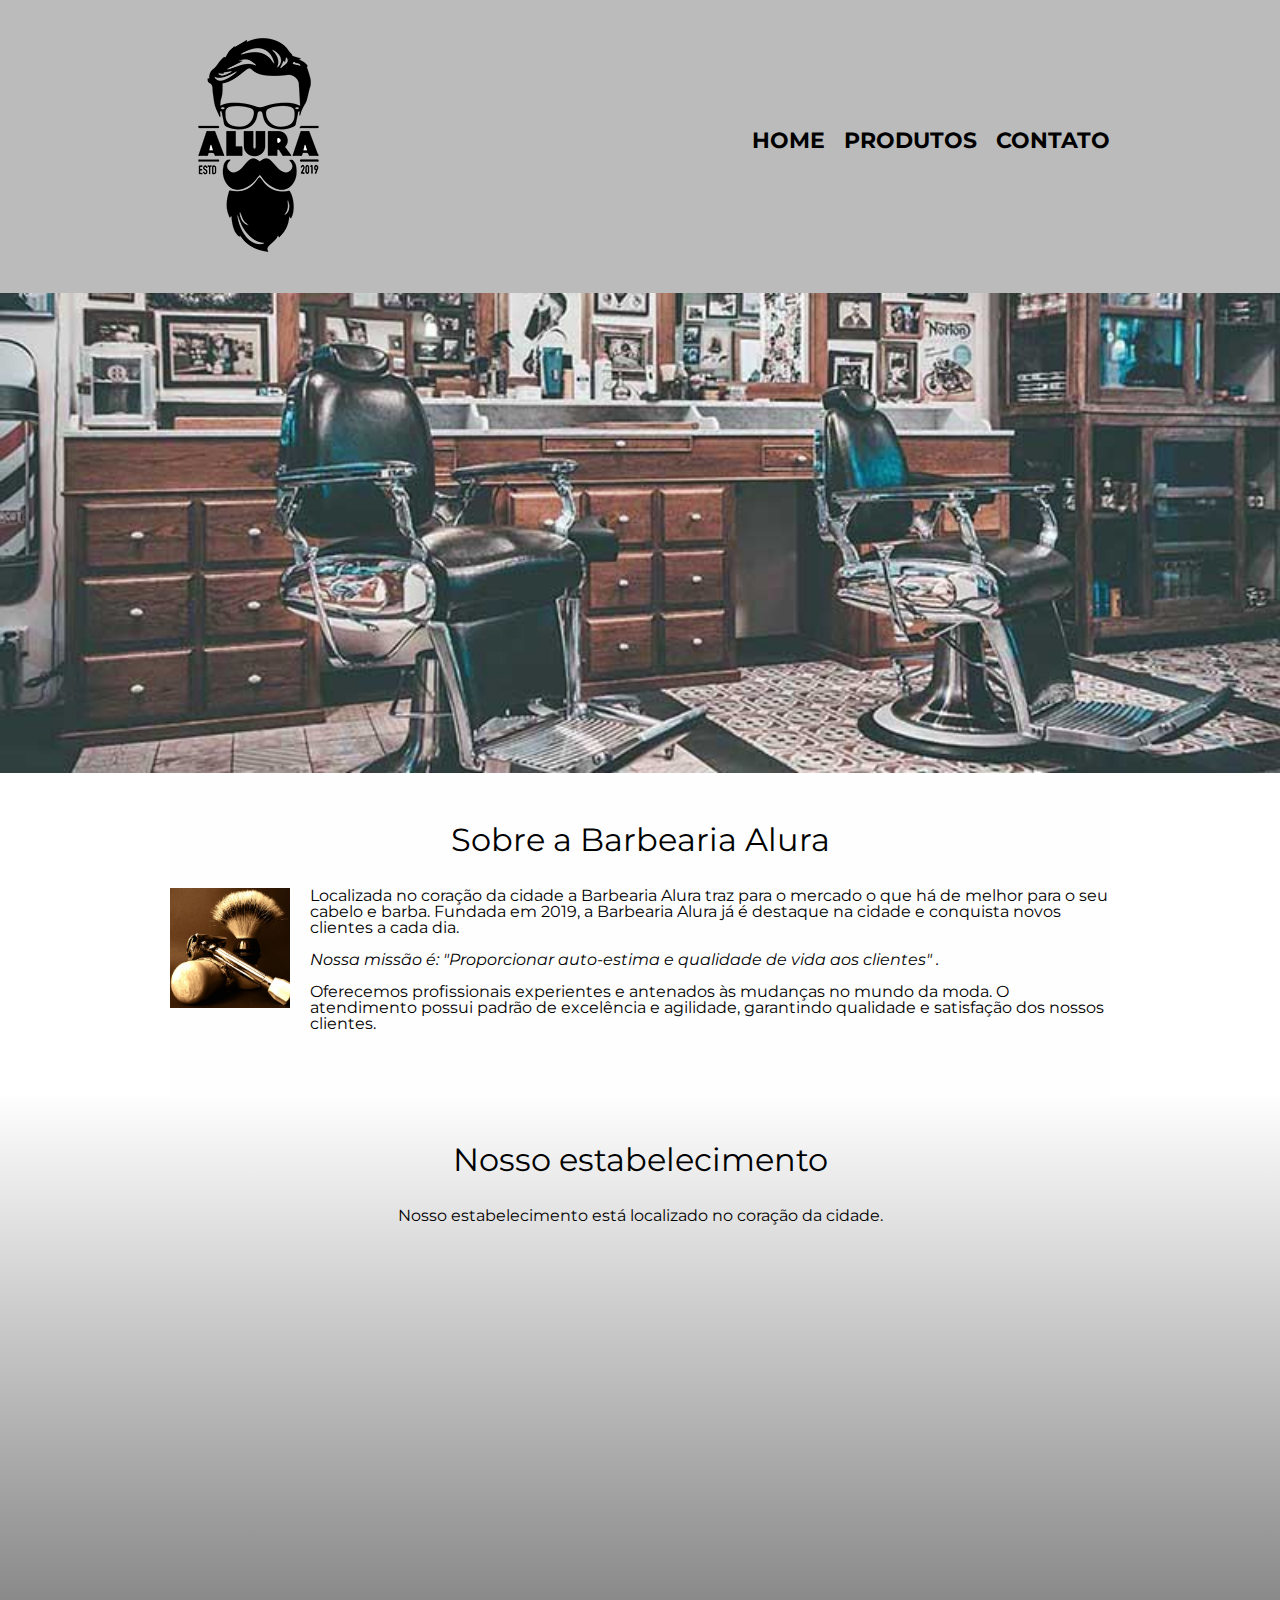
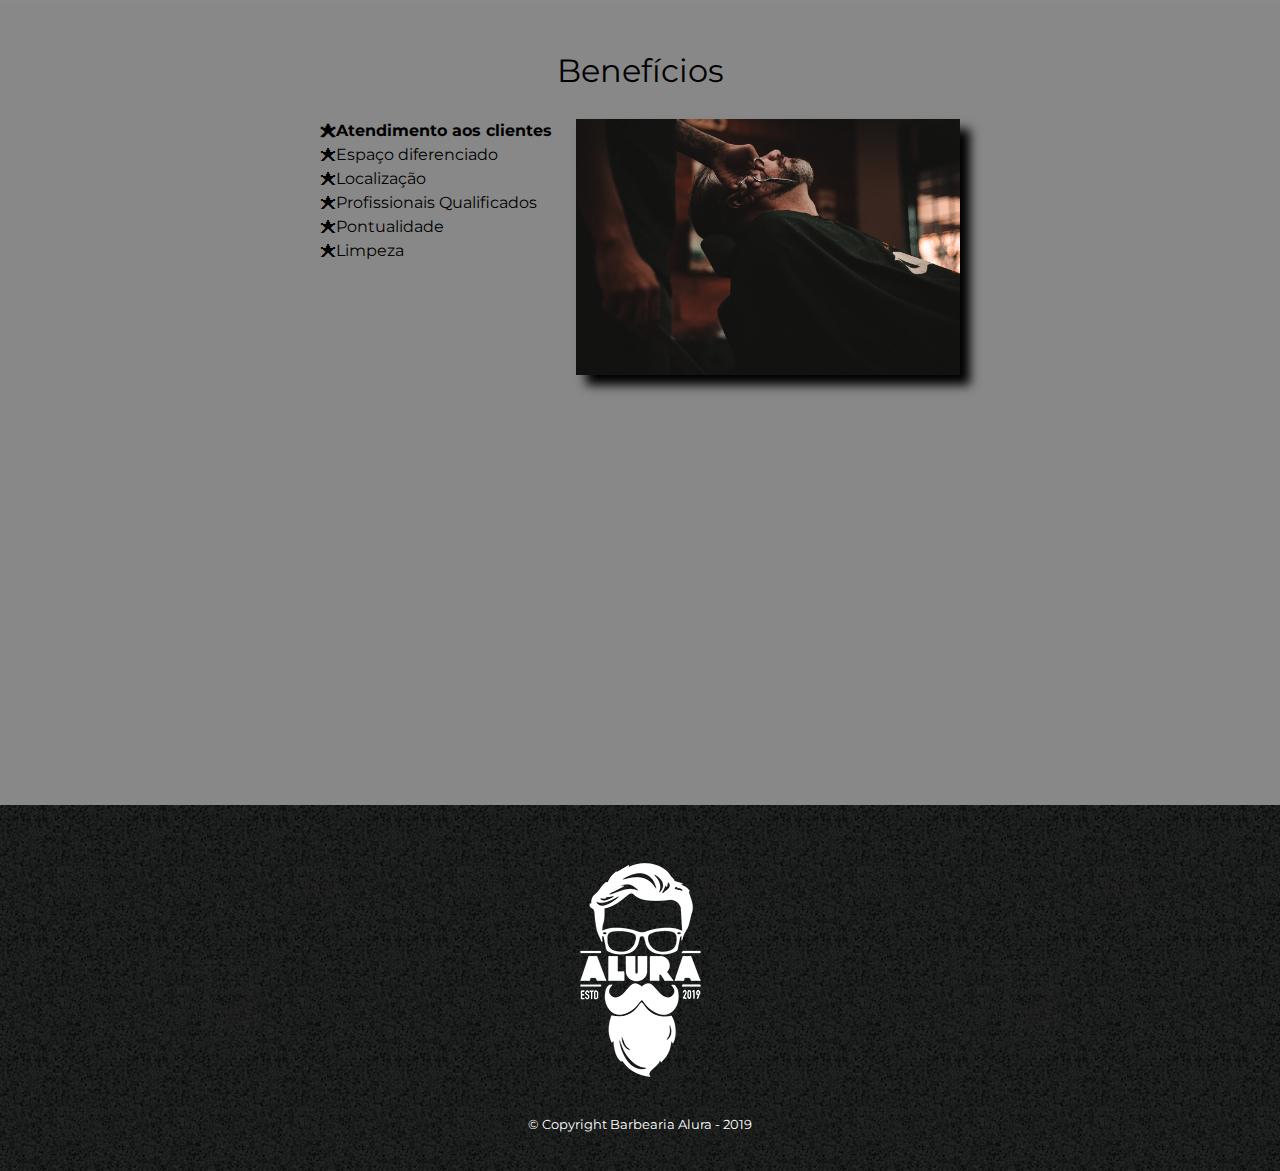
<file: index.html>
<!DOCTYPE html>
<html lang="pt-br">
  <head>
    <meta charset="UTF-8" />
    <meta name="viewport" content="width=device-width" />
    <title>Barbearia Alura</title>

    <link rel="stylesheet" href="reset.css" />
    <link rel="stylesheet" href="style.css" />
    <link
      href="https://fonts.googleapis.com/css?family=Montserrat&display=swap"
      rel="stylesheet"
    />
  </head>

  <body>
    <header>
      <div class="caixa">
        <h1><img src="logo.png" /></h1>
        <nav>
          <ul>
            <li><a href="index.html">Home</a></li>
            <li><a href="produtos.html">Produtos</a></li>
            <li><a href="contato.html">Contato</a></li>
          </ul>
        </nav>
      </div>
    </header>

    <img class="banner" src="banner.jpg" />

    <main>
      <section class="principal">
        <h2 class="titulo-principal">Sobre a Barbearia Alura</h2>

        <img
          class="utensilios"
          src="utensilios.jpg"
          alt="Utensilios de um barbeiro."
        />

        <p>
          Localizada no coração da cidade a
          <strong>Barbearia Alura</strong> traz para o mercado o que há de
          melhor para o seu cabelo e barba. Fundada em 2019, a Barbearia Alura
          já é destaque na cidade e conquista novos clientes a cada dia.
        </p>

        <p id="missao">
          <em
            >Nossa missão é:<strong>
              "Proporcionar auto-estima e qualidade de vida aos clientes" </strong
            >.</em
          >
        </p>

        <p>
          Oferecemos profissionais experientes e antenados às mudanças no mundo
          da moda. O atendimento possui padrão de excelência e agilidade,
          garantindo qualidade e satisfação dos nossos clientes.
        </p>
      </section>

      <section class="mapa">
        <h3 class="titulo-principal">Nosso estabelecimento</h3>
        <p>Nosso estabelecimento está localizado no coração da cidade.</p>

        <div class="mapa-conteudo">
          <iframe
            src="https://www.google.com/maps/embed?pb=!1m18!1m12!1m3!1d3656.4485981309026!2d-46.63465338549066!3d-23.58823936846952!2m3!1f0!2f0!3f0!3m2!1i1024!2i768!4f13.1!3m3!1m2!1s0x94ce5a2b2ed7f3a1%3A0xab35da2f5ca62674!2sCaelum%20-%20Escola%20de%20Tecnologia!5e0!3m2!1spt-BR!2sbr!4v1585172962684!5m2!1spt-BR!2sbr"
            width="100%"
            height="300"
            frameborder="0"
            style="border:0;"
            allowfullscreen=""
            aria-hidden="false"
            tabindex="0"
          ></iframe>
        </div>
      </section>

      <section class="beneficios">
        <h3 class="titulo-principal">Benefícios</h3>

        <div class="conteudo-beneficios">
          <ul class="lista-beneficios">
            <li class="itens">Atendimento aos clientes</li>
            <li class="itens">Espaço diferenciado</li>
            <li class="itens">Localização</li>
            <li class="itens">Profissionais Qualificados</li>
            <li class="itens">Pontualidade</li>
            <li class="itens">Limpeza</li>
          </ul>
          <img src="beneficios.jpg" class="imagem-beneficios" />
        </div>

        <div class="video">
          <iframe
            width="100%"
            height="315"
            src="https://www.youtube.com/embed/wcVVXUV0YUY"
            frameborder="0"
            allow="accelerometer; autoplay; encrypted-media; gyroscope; picture-in-picture"
            allowfullscreen
          ></iframe>
        </div>
      </section>
    </main>
    <footer>
      <img src="logo-branco.png" />
      <p class="copyright">&copy; Copyright Barbearia Alura - 2019</p>
    </footer>
  </body>
</html>
</file>
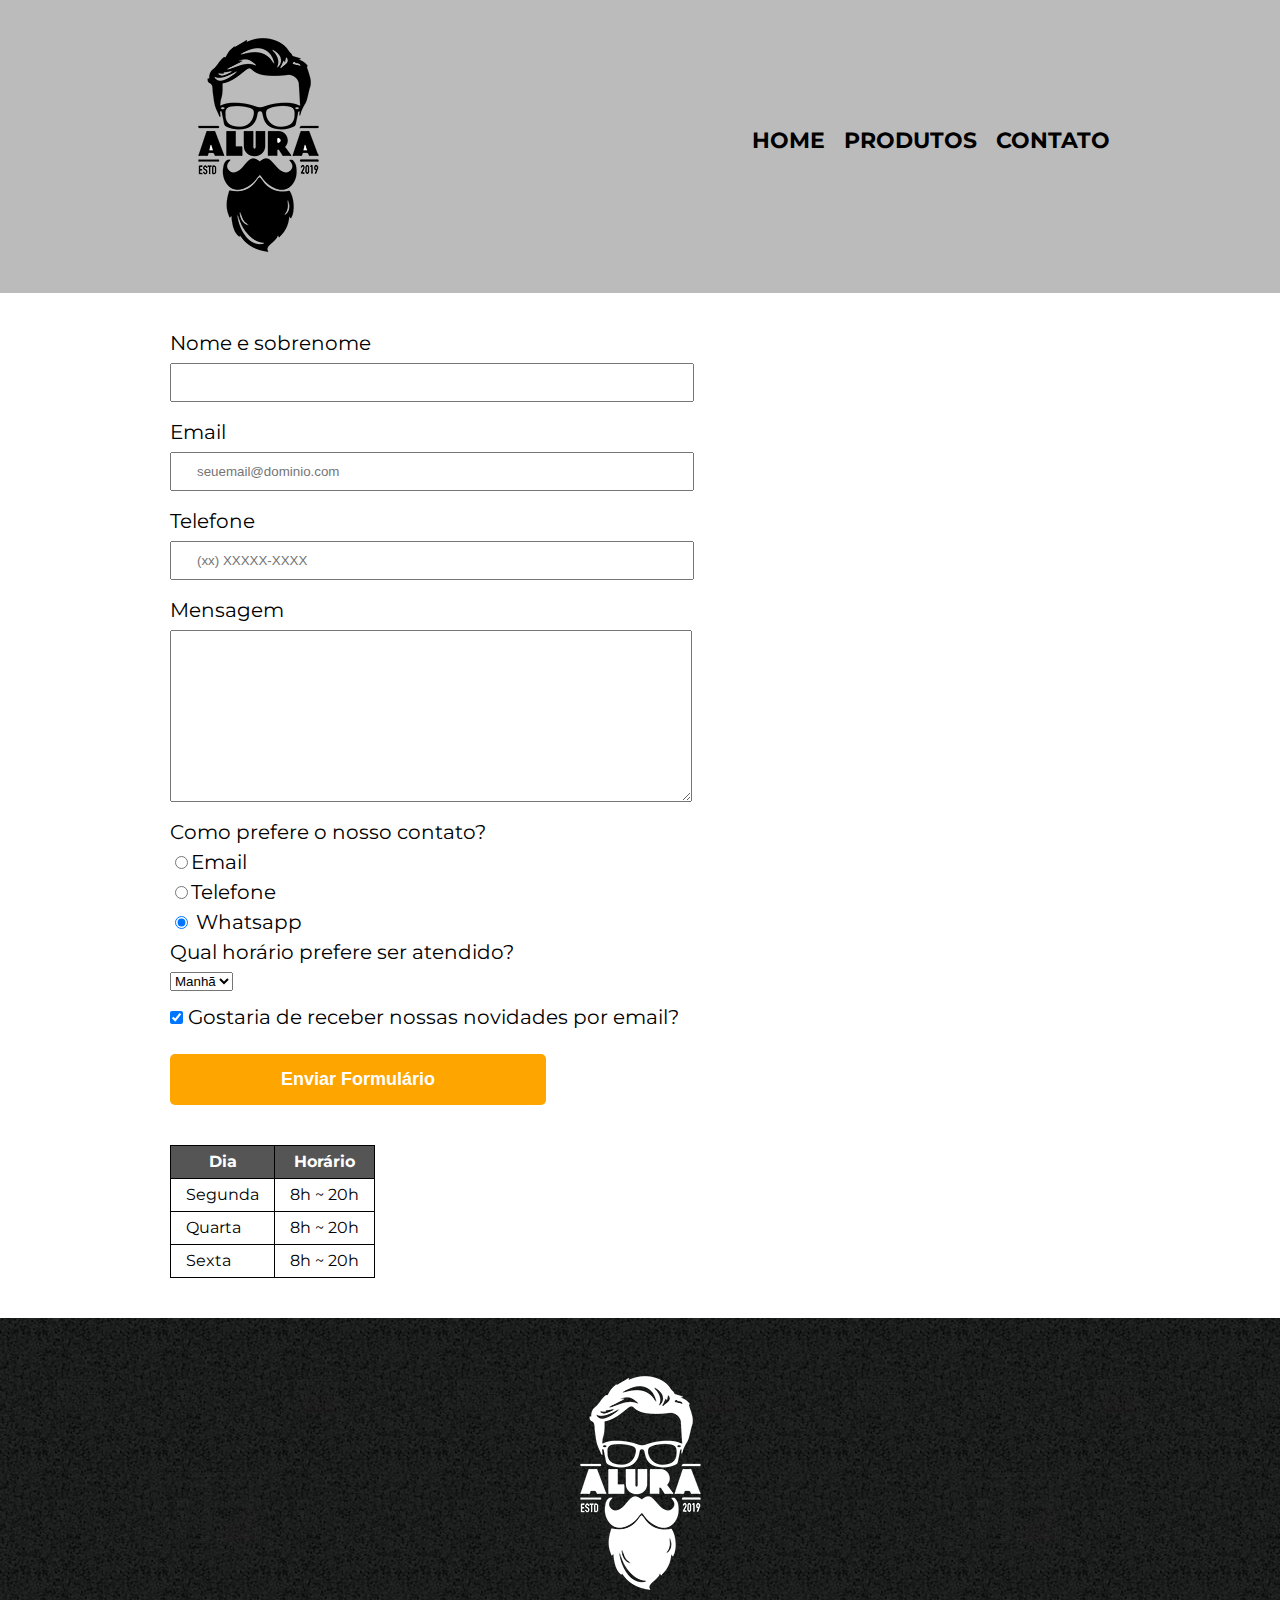
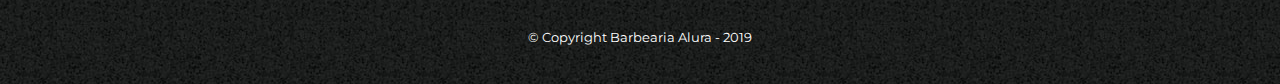
<file: contato.html>
<!DOCTYPE html>
<html>
  <head>
    <meta charset="utf-8" />
    <title>Contato - Barbearia Alura</title>
    <link rel="stylesheet" href="reset.css" />
    <link rel="stylesheet" href="style.css" />
  </head>

  <body>
    <header>
      <div class="caixa">
        <h1><img src="logo.png" alt="Logo da Barbearia Alura" /></h1>
        <nav>
          <ul>
            <li><a href="index.html">Home</a></li>
            <li><a href="produtos.html">Produtos</a></li>
            <li><a href="contato.html">Contato</a></li>
          </ul>
        </nav>
      </div>
    </header>

    <main class="principal-contato">
      <form>
        <label for="nomesobrenome">Nome e sobrenome</label>
        <input type="text" id="nomesobrenome" class="input-padrao" required />

        <label for="email">Email</label>
        <input
          type="email"
          id="email"
          class="input-padrao"
          required
          placeholder="seuemail@dominio.com"
        />

        <label for="telefone">Telefone</label>
        <input
          type="tel"
          id="telefone"
          class="input-padrao"
          required
          placeholder="(xx) XXXXX-XXXX"
        />

        <label for="mensagem">Mensagem</label>
        <textarea
          cols="70"
          rows="10"
          id="mensagem"
          class="input-padrao"
          required
        ></textarea>

        <fieldset>
          <legend>Como prefere o nosso contato?</legend>
          <label for="radio-email"
            ><input
              type="radio"
              name="contato"
              value="email"
              id="radio-email"
            />Email</label
          >

          <label for="radio-telefone">
            <input
              type="radio"
              name="contato"
              value="telefone"
              id="radio-telefone"
            />Telefone</label
          >

          <label for="radio-whatsapp"
            ><input
              type="radio"
              name="contato"
              value="whatsapp"
              id="radio-whatsapp"
              checked
            />
            Whatsapp</label
          >
        </fieldset>

        <fieldset>
          <legend>Qual horário prefere ser atendido?</legend>
          <select>
            <option>Manhã</option>
            <option>Tarde</option>
            <option>Noite</option>
          </select>
        </fieldset>

        <label
          ><input class="checkbox" type="checkbox" checked /> Gostaria de
          receber nossas novidades por email?</label
        >

        <input type="submit" value="Enviar Formulário" class="enviar" />
      </form>

      <table>
        <thead>
          <tr>
            <th>Dia</th>
            <th>Horário</th>
          </tr>
        </thead>
        <tbody>
          <tr>
            <td>Segunda</td>
            <td>8h ~ 20h</td>
          </tr>
          <tr>
            <td>Quarta</td>
            <td>8h ~ 20h</td>
          </tr>
          <tr>
            <td>Sexta</td>
            <td>8h ~ 20h</td>
          </tr>
        </tbody>
      </table>
    </main>

    <footer>
      <img src="logo-branco.png" alt="Logo da Baria Alura" />
      <p class="copyright">&copy; Copyright Barbearia Alura - 2019</p>
    </footer>
  </body>
</html>
</file>
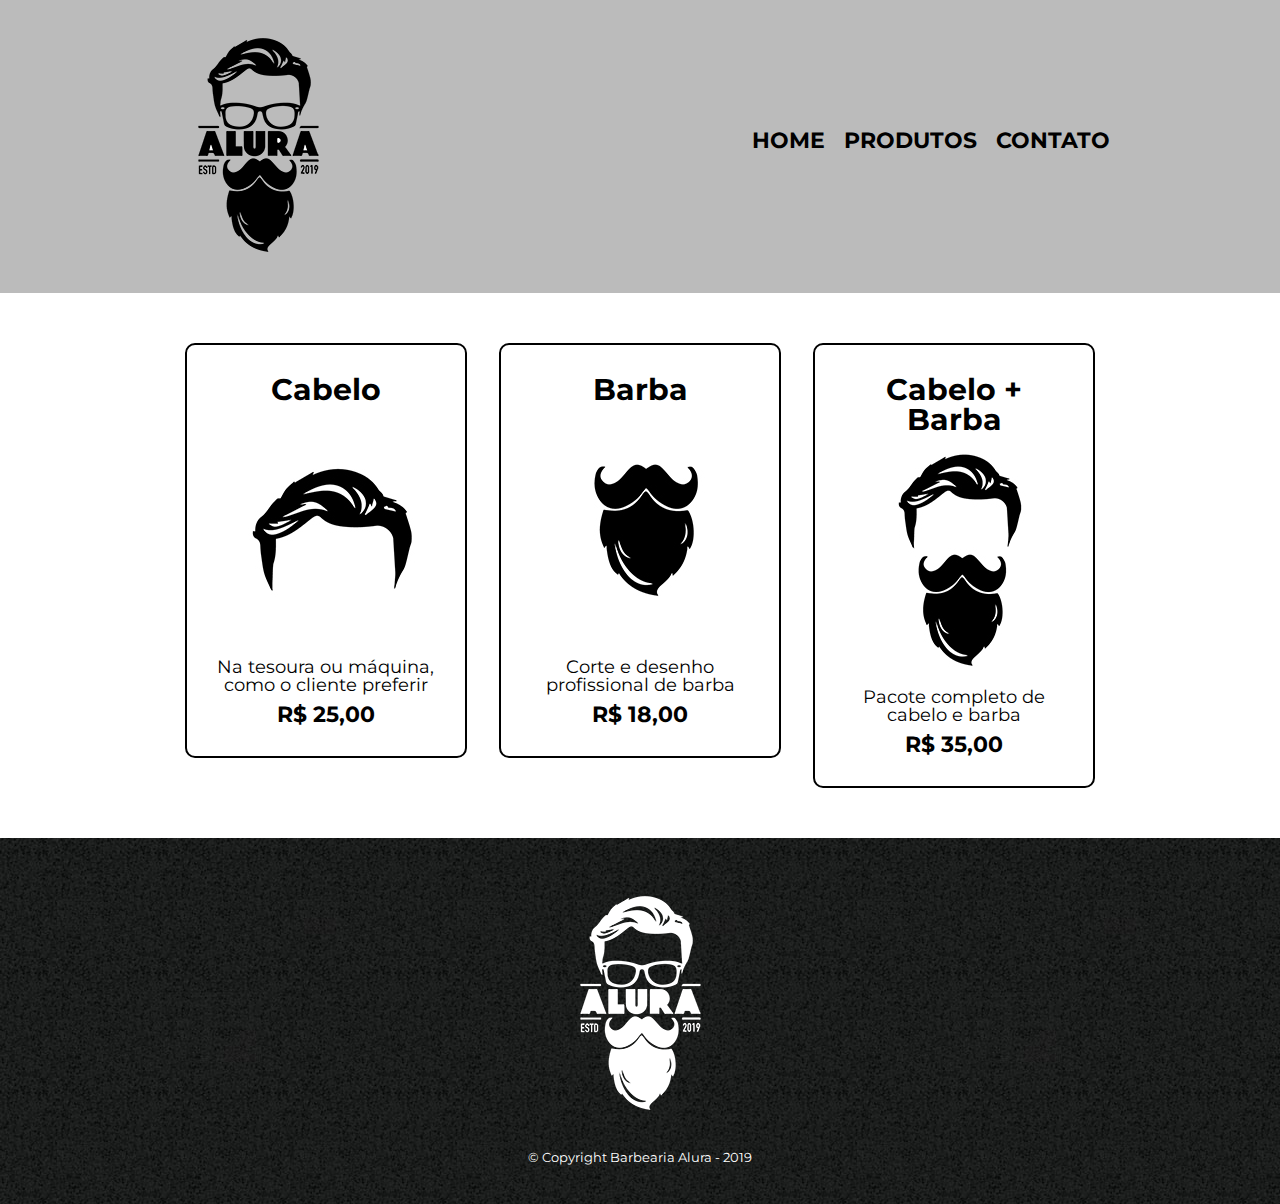
<file: produtos.html>
<!DOCTYPE html>
<html>
  <head>
    <meta charset="utf-8" />
    <title>Produtos - Barbearia Alura</title>
    <link rel="stylesheet" href="reset.css" />
    <link rel="stylesheet" href="style.css" />
  </head>

  <body>
    <header>
      <div class="caixa">
        <h1><img src="logo.png" /></h1>
        <nav>
          <ul>
            <li><a href="index.html">Home</a></li>
            <li><a href="produtos.html">Produtos</a></li>
            <li><a href="contato.html">Contato</a></li>
          </ul>
        </nav>
      </div>
    </header>

    <main>
      <ul class="produtos">
        <li>
          <h2>Cabelo</h2>
          <img src="cabelo.jpg" />
          <p class="produto-descricao">
            Na tesoura ou máquina, como o cliente preferir
          </p>
          <p class="produto-preco">R$ 25,00</p>
        </li>
        <li>
          <h2>Barba</h2>
          <img src="barba.jpg" />
          <p class="produto-descricao">Corte e desenho profissional de barba</p>
          <p class="produto-preco">R$ 18,00</p>
        </li>
        <li>
          <h2>Cabelo + Barba</h2>
          <img src="cabelo+barba.jpg" />
          <p class="produto-descricao">Pacote completo de cabelo e barba</p>
          <p class="produto-preco">R$ 35,00</p>
        </li>
      </ul>
    </main>

    <footer>
      <img src="logo-branco.png" />
      <p class="copyright">&copy; Copyright Barbearia Alura - 2019</p>
    </footer>
  </body>
</html>
</file>
<file: style.css>
@import url('https://fonts.googleapis.com/css?family=Montserrat&display=swap');

body {
  font-family: 'Montserrat', sans-serif;
}

header {
  background: #bbbbbb;
  padding: 20px 0;
}

.caixa {
  position: relative;
  width: 940px;
  margin: 0 auto;
}

nav {
  position: absolute;
  top: 110px;
  right: 0;
}

nav li {
  display: inline;
  margin: 0 0 0 15px;
}

nav a {
  text-transform: uppercase;
  color: #000000;
  font-weight: bold;
  font-size: 22px;
  text-decoration: none;
}

nav a:hover {
  color: #c78c19;
  text-decoration: underline;
}

.produtos {
  width: 940px;
  margin: 0 auto;
  text-align: center;
  padding: 50px 0;
}

.produtos li {
  display: inline-block;
  width: 30%;
  vertical-align: top;
  margin: 0 1.5%;
  padding: 30px 20px;
  box-sizing: border-box;
  border: 2px solid #000000;
  border-radius: 10px;
}

.produtos li:hover {
  border-color: #c78c19;
}

.produtos li:active {
  border-color: #088c19;
}

.produtos li:hover h2 {
  font-size: 34px;
}

.produtos h2 {
  font-size: 30px;
  font-weight: bold;
}

.produto-descricao {
  font-size: 18px;
}

.produto-preco {
  font-size: 22px;
  font-weight: bold;
  margin-top: 10px;
}

footer {
  text-align: center;
  background: url('bg.jpg');
  padding: 40px 0;
}

.copyright {
  color: #ffffff;
  font-size: 13px;
  margin: 20px 0 0;
}

.principal-contato {
  width: 940px;
  margin: 0 auto;
}

form {
  margin: 40px 0;
}

form label,
form legend {
  display: block;
  font-size: 20px;
  margin: 0 0 10px;
}

.input-padrao {
  display: block;
  margin: 0 0 20px;
  padding: 10px 25px;
  width: 50%;
}
.checkbox {
  margin: 20px 0;
}

.enviar {
  width: 40%;
  padding: 15px 0;
  background: orange;
  color: white;
  font-weight: bold;
  font-size: 18px;
  border: none;
  border-radius: 5px;
  transition: 1s all;
  cursor: pointer;
}

.enviar:hover {
  background: darkorange;
  transform: scale(1.2);
}

table {
  margin: 20px 0 40px;
}

thead {
  background: #555555;
  color: white;
  font-weight: bold;
}

td,
th {
  border: 1px solid #000000;
  padding: 8px 15px;
}

/* Css da página inicial */

.banner {
  width: 100%;
}

.titulo-principal {
  text-align: center;
  font-size: 2em;
  margin: 0 0 1em;
  clear: left;
}

.principal {
  padding: 3em 0;
  background: #fefefe;
  width: 940px;
  margin: 0 auto;
}

.principal p {
  margin: 0 0 1em;
}

.proncipal strong {
  font-weight: bold;
}

.principal em {
  font-style: italic;
}

.utensilios {
  width: 120px;
  float: left;
  margin: 0 20px 20px 0;
}

.mapa {
  padding: 3em 0;
  background: linear-gradient(#fefefe, #888888);
}

.mapa-conteudo {
  width: 940px;
  margin: 0 auto;
}

.mapa p {
  margin: 0 0 2em;
  text-align: center;
}

.beneficios {
  padding: 3em 0;
  background: #888888;
}

.conteudo-beneficios {
  width: 640px;
  margin: 0 auto;
  font-size: 0;
}

.lista-beneficios {
  width: 40%;
  display: inline-block;
  font-size: 16px;
  vertical-align: top;
}

.itens {
  line-height: 1.5;
}

.itens::before {
  content: '🟊';
}

.itens:first-child {
  font-weight: bold;
}

.imagem-beneficios {
  width: 60%;
  opacity: 1;
  transition: 400ms;
  box-shadow: 10px 10px 10px 0 #000000;
}

.imagem-beneficios:hover {
  opacity: 0.3;
}

.mapa p {
  margin: 0 0 2em;
  text-align: center;
}

.video {
  width: 560px;
  margin: 2em auto;
}

@media screen and (max-width: 480px) {
  .caixa,
  .principal,
  .conteudo-beneficios,
  .mapa-conteudo,
  .video {
    width: auto;
  }

  h1 {
    text-align: center;
  }

  nav {
    position: static;
  }

  .lista-beneficios,
  .imagem-beneficios {
    width: 100%;
  }
}
</file>
